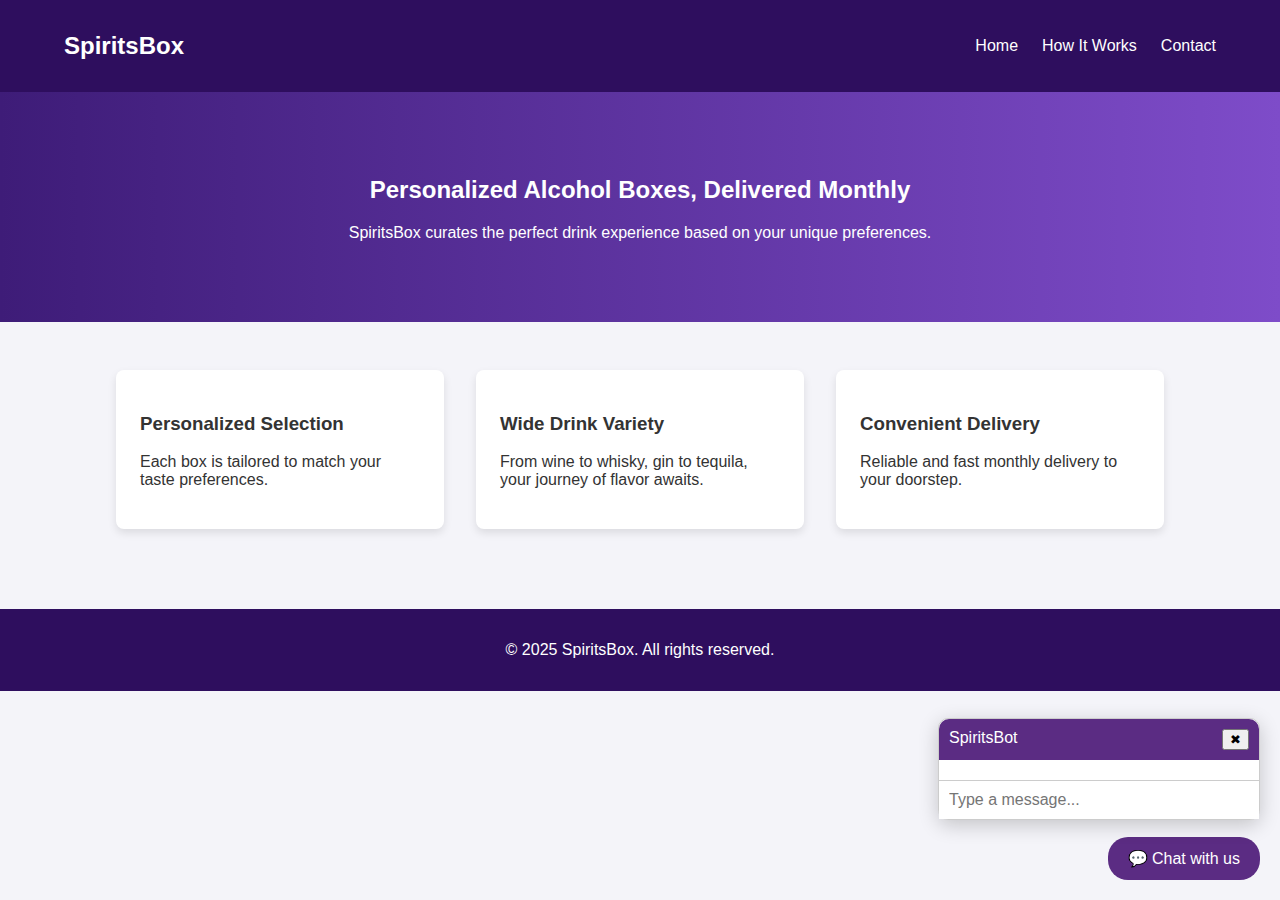
<file: templates/web.html>
<!DOCTYPE html>
<html lang="en">
<head>
  <meta charset="UTF-8" />
  <meta name="viewport" content="width=device-width, initial-scale=1.0"/>
  <title>SpiritsBox</title>
  <style>
    body {
      font-family: 'Segoe UI', Tahoma, Geneva, Verdana, sans-serif;
      margin: 0;
      padding: 0;
      background: #f4f4f9;
      color: #333;
    }

    .navbar {
      background-color: #2e0e5e;
      color: white;
      padding: 1em 0;
    }

    .navbar .container {
      display: flex;
      justify-content: space-between;
      align-items: center;
      width: 90%;
      margin: auto;
    }

    .navbar .logo {
      font-size: 1.5em;
    }

    .navbar .nav-links {
      list-style: none;
      display: flex;
      gap: 1.5em;
    }

    .navbar .nav-links a {
      color: white;
      text-decoration: none;
      font-weight: 500;
    }

    .hero {
      background: linear-gradient(to right, #3e1c78, #7e4cc9);
      color: white;
      padding: 4em 2em;
      text-align: center;
    }

    .features {
      display: flex;
      gap: 2em;
      justify-content: center;
      padding: 3em 1em;
      flex-wrap: wrap;
    }

    .feature {
      background: white;
      padding: 1.5em;
      border-radius: 8px;
      width: 280px;
      box-shadow: 0 4px 8px rgba(0, 0, 0, 0.1);
    }

    .footer {
      background: #2e0e5e;
      color: white;
      text-align: center;
      padding: 1em 0;
      margin-top: 2em;
    }

    #chat-toggle {
      position: fixed;
      bottom: 20px;
      right: 20px;
      background: #5b2c83;
      color: white;
      border: none;
      border-radius: 20px;
      padding: 12px 20px;
      cursor: pointer;
      font-size: 1em;
      z-index: 1000;
    }

    #chatbox {
      position: fixed;
      bottom: 80px;
      right: 20px;
      width: 320px;
      background: white;
      border: 1px solid #ccc;
      border-radius: 10px;
      box-shadow: 0 5px 20px rgba(0, 0, 0, 0.2);
      display: flex;
      flex-direction: column;
      max-height: 420px;
      z-index: 1000;
    }

    .chat-header {
      background: #5b2c83;
      color: white;
      padding: 10px;
      display: flex;
      justify-content: space-between;
      border-top-left-radius: 10px;
      border-top-right-radius: 10px;
    }

    .chat-body {
      padding: 10px;
      flex-grow: 1;
      overflow-y: auto;
      font-size: 0.9em;
    }

    #userInput {
      border: none;
      border-top: 1px solid #ccc;
      padding: 10px;
      font-size: 1em;
    }

    .chat-hidden {
      display: none;
    }
  </style>
</head>
<body>
  <nav class="navbar">
    <div class="container">
      <h1 class="logo">SpiritsBox</h1>
      <ul class="nav-links">
        <li><a href="#">Home</a></li>
        <li><a href="#how-it-works">How It Works</a></li>
        <li><a href="#contact">Contact</a></li>
      </ul>
    </div>
  </nav>

  <header class="hero">
    <div class="container">
      <h2>Personalized Alcohol Boxes, Delivered Monthly</h2>
      <p>SpiritsBox curates the perfect drink experience based on your unique preferences.</p>
    </div>
  </header>

  <section class="features">
    <div class="feature">
      <h3>Personalized Selection</h3>
      <p>Each box is tailored to match your taste preferences.</p>
    </div>
    <div class="feature">
      <h3>Wide Drink Variety</h3>
      <p>From wine to whisky, gin to tequila, your journey of flavor awaits.</p>
    </div>
    <div class="feature">
      <h3>Convenient Delivery</h3>
      <p>Reliable and fast monthly delivery to your doorstep.</p>
    </div>
  </section>

  <footer class="footer" id="contact">
    <div class="container">
      <p>&copy; 2025 SpiritsBox. All rights reserved.</p>
    </div>
  </footer>

  <button id="chat-toggle">💬 Chat with us</button>

  <div id="chatbox" class="chat-hidden">
    <div class="chat-header">
      <span>SpiritsBot</span>
      <button onclick="toggleChat()">✖</button>
    </div>
    <div class="chat-body" id="chat-box"></div>
    <input id="userInput" type="text" placeholder="Type a message..." onkeydown="if(event.key==='Enter'){sendMessage()}" />
  </div>

 <script>
  let chatboxVisible = false;
  let chatHistory = [];

  function toggleChat() {
    const chat = document.getElementById("chatbox");
    chatboxVisible = !chatboxVisible;
    chat.classList.toggle("chat-hidden", !chatboxVisible);
  }

  document.getElementById("chat-toggle").addEventListener("click", toggleChat);

  // ✅ Agregar evento explícitamente al botón cerrar
  document.addEventListener("DOMContentLoaded", () => {
    document.querySelector(".chat-header button").addEventListener("click", toggleChat);
  });

  function sendMessage() {
    const input = document.getElementById("userInput");
    const message = input.value.trim();
    if (!message) return;

    chatHistory.push({ role: "user", content: message });
    updateChat();

    fetch("http://localhost:5050/recommendations_llm", {
      method: "POST",
      headers: { "Content-Type": "application/json" },
      body: JSON.stringify({ messages: chatHistory })
    })
    .then(res => res.json())
    .then(data => {
      chatHistory.push({ role: "assistant", content: data.reply });
      updateChat();
    })
    .catch(err => {
      chatHistory.push({ role: "assistant", content: "Error: " + err.message });
      updateChat();
    });

    input.value = "";
  }

  function updateChat() {
    const chatBox = document.getElementById("chat-box");
    chatBox.innerHTML = chatHistory.map(m => {
      const cls = m.role === "user" ? "font-weight: bold;" : "color: #5b2c83;";
      return `<div style="${cls}">${m.content}</div>`;
    }).join("");
    chatBox.scrollTop = chatBox.scrollHeight;
  }
</script>

</body>
</html>
</file>
